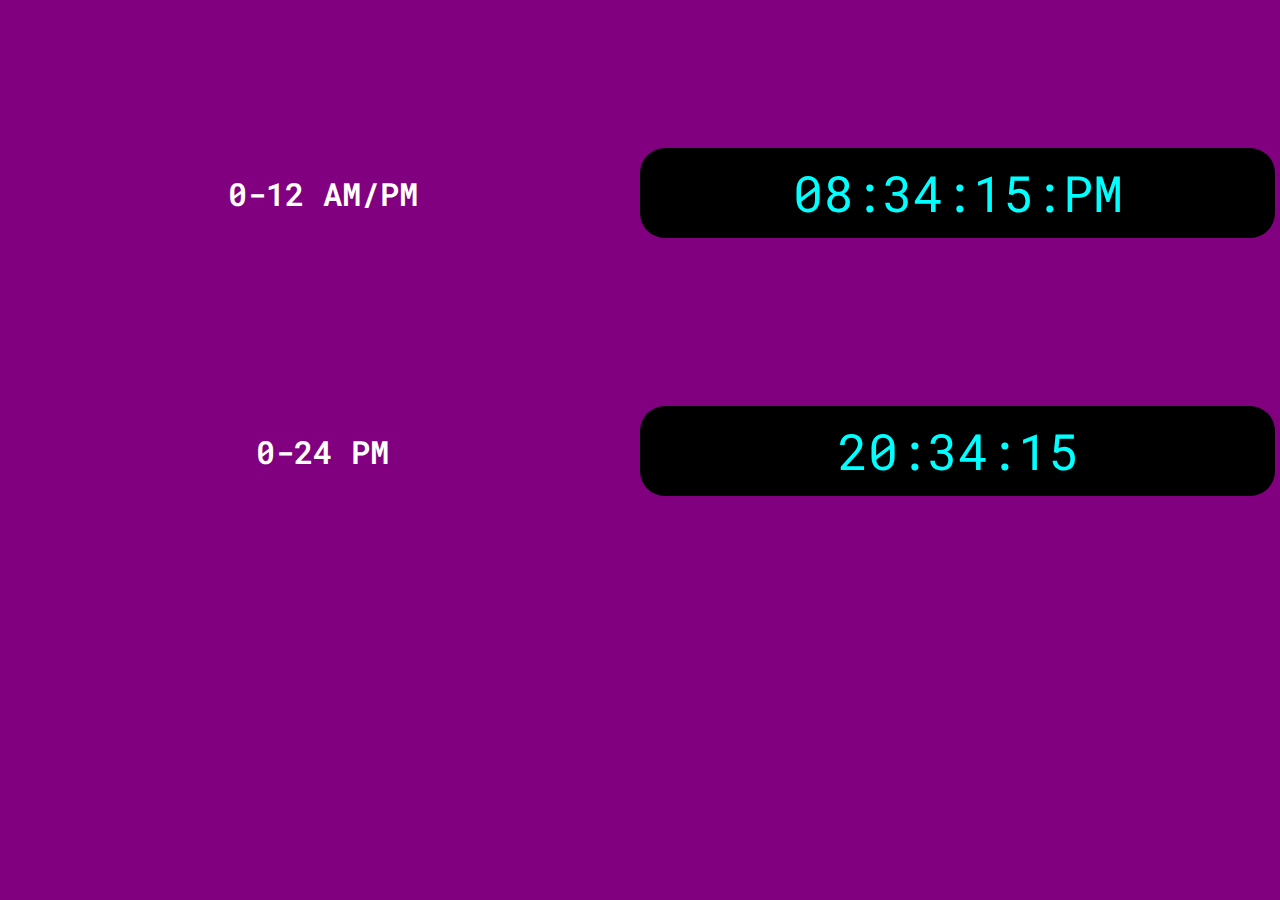
<file: clock/index.html>
<!DOCTYPE html>
<html lang="en">

<head>
  <meta charset="UTF-8" />
  <meta http-equiv="X-UA-Compatible" content="IE=edge" />
  <meta name="viewport" content="width=device-width, initial-scale=1.0" />
  <link rel="stylesheet" href="assets/styles/style.css" />
  <title>Document</title>
</head>

<body>
  <div class="container">
    <div class="relogio">
      <label for="">0-12 AM/PM</label>
      <span id="clock" class="clock"></span>
    </div>
    <!-- <div class="relogio">
      <label for="">0-12 AM/PM</label>
      <span id="clock1" class="clock"></span>
    </div> -->
  </div>

  <div class="container">

    <div class="relogio">
      <label for="">0-24 PM</label>
      <span id="clock1" class="clock"></span>
    </div>
  </div>
  <script src="assets/scripts/script.js"></script>
</body>

</html>
</file>
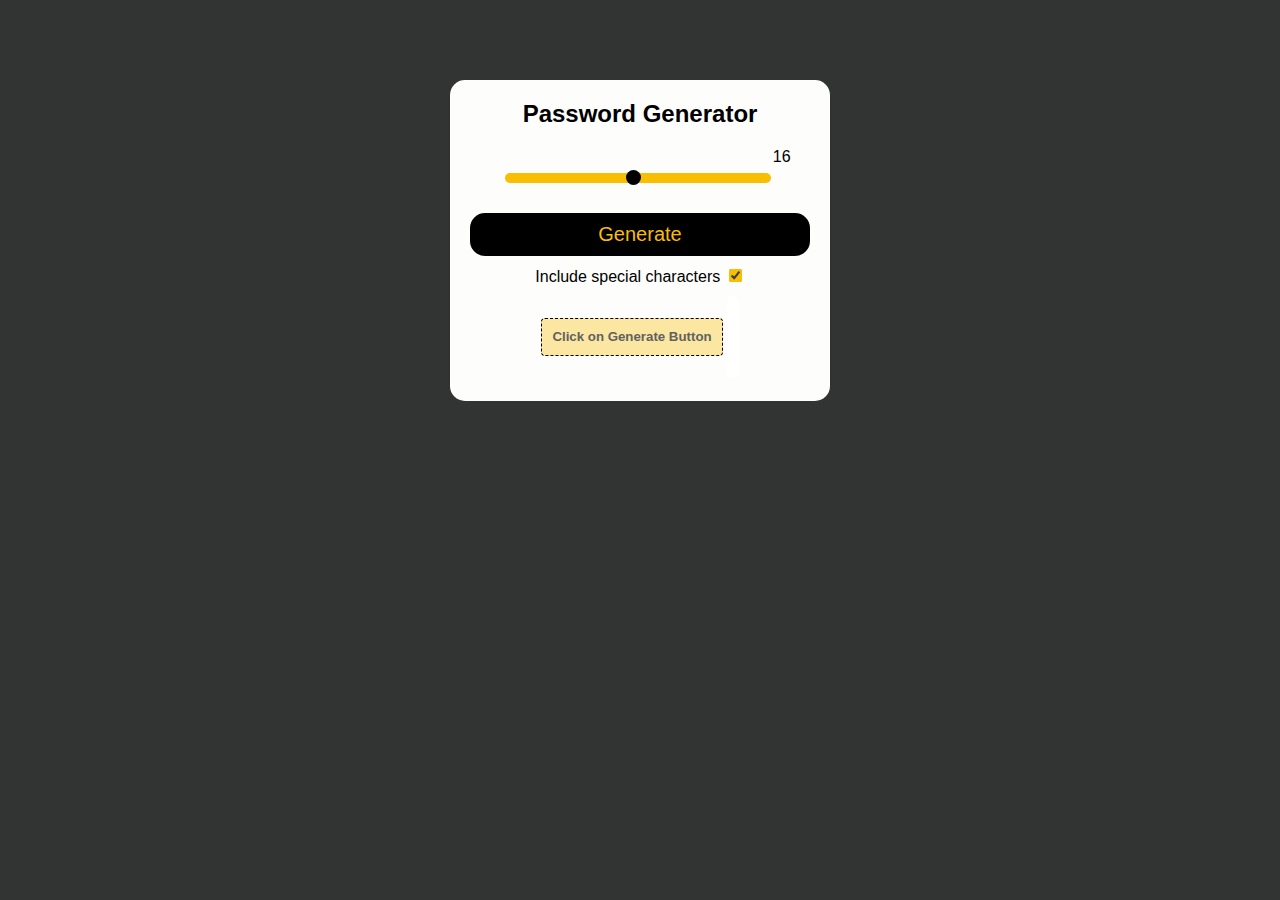
<file: passwordGenerator/index.html>
<!DOCTYPE html>
<html lang="en">
  <head>
    <meta charset="UTF-8" />
    <meta http-equiv="X-UA-Compatible" content="IE=edge" />
    <meta name="viewport" content="width=device-width, initial-scale=1.0" />
    <link rel="stylesheet" href="assets/styles/style.css" />
    <title>Document</title>
  </head>
  <body>
    <div class="container">
      <h2>Password Generator</h2>
      <div class="slider_main">
        <input
          type="range"
          value="15"
          min="1"
          max="30"
          class="slider"
          oninput="this.nextElementSibling.value = this.value"
          id="slider"
        />
        <output>16</output>
      </div>
      <button id="generate" class="action-btn">
        Generate <i class="fab fa-keycdn"></i>
      </button>
      <label
        >Include special characters
        <input type="checkbox" checked="checked" id="checkbox" />
        <span class="checkmark"></span>
      </label>

      <div class="output">
        <h5 id="pwd_txt"><span>Click on Generate Button</span></h5>
        <button id="clipboard" class="clipboard">
          <i class="fas fa-clipboard"></i>
        </button>
      </div>
      <span id="copy_text"></span>
    </div>
    <script src="assets/scripts/script.js"></script>
  </body>
</html>
</file>
<file: clock/assets/styles/style.css>
@import url('https://fonts.googleapis.com/css2?family=Roboto+Mono:wght@100;200;300;400;500;600;700&display=swap');

body {
    font-family: 'Roboto Mono', monospace;
    background: purple;
    margin: 0;
    padding: 0;
    box-sizing: border-box;
}

.container {
    margin-top: 10%;
    margin-bottom: 10%;
    display: flex;
    align-items: center;
    justify-content: center;
}

.relogio {
    width: 100%;
    padding: 20px 5px;
    display: flex;
    justify-content: center;
    margin: 0 auto;
}

.relogio>label {
    font-size: 2em;
    font-weight: 600;
    display: inline-flex;
    align-items: center;
    justify-content: center;
    width: 100%;
    color: #fff;

}

/* .relogio>span {
    width: 100%;
} */

.clock {
    height: 10vh;
    width: 100%;
    background-color: #000;
    color: cyan;
    display: grid;
    place-items: center;
    font-size: 50px;
    border-radius: 25px;
    display: flex;
    justify-content: center;
}
</file>
<file: passwordGenerator/assets/styles/style.css>
/* @import url('https://fonts.googleapis.com/css2?family=Roboto+Mono:wght@100;200;300;400;500;600;700&display=swap');

body {
    font-family: 'Roboto Mono', monospace;
    background: #000;
} */

body {
    background: #313433;
    font-family: sans-serif;
}

.container {
    display: flex;
    background-color: rgb(253, 253, 252);
    flex-direction: column;
    text-align: center;
    width: 30%;
    border-radius: 15px;
    margin: 5rem auto;
    padding-bottom: 1%;
}

.slider {
    -webkit-appearance: none;
    width: 70%;
    height: 10px;
    background: #f7be04;
    border-radius: 15px;
    opacity: 1;
    -webkit-transition: 0.2s;
    transition: opacity 0.2s;
    margin-left: 55px;
    margin-top: 25px;
    margin-bottom: 20px;
}

.slider:hover {
    opacity: 0.5;
}

.slider::-webkit-slider-thumb {
    -webkit-appearance: none;
    width: 15px;
    height: 15px;
    background: #000000;
    border-radius: 50%;
    cursor: pointer;
}

.action-btn {
    background-color: #000;
    border: 0;
    color: #f7be04;
    font-size: 20px;
    cursor: pointer;
    padding: 10px;
    margin: 10px 20px;
    border-radius: 15px;
    opacity: 1;
    transition: opacity 0.2s;
}

lable {
    display: inline;
}

.action-btn:hover {
    opacity: 0.5;
}

.slider_main {
    display: flex;
    flex-direction: row;
}

input[type="checkbox"] {
    accent-color: #f7be04;
}

.output {
    display: flex;
    padding: 10px;
    justify-content: center;
    gap: 4px;
}

.clipboard {
    cursor: pointer;
    border: 0;
    background-color: white;
    color: black;
    border-radius: 15px;
    font-size: 23px;
    opacity: 1;
    transition: opacity 0.2s;
}

.clipboard:hover {
    opacity: 0.5;
}

#pwd_txt {
    min-width: 8rem;
    min-height: 1rem;
    width: fit-content;
    background: #f7be045c;
    padding: 10px;
    border-radius: 4px;
    border: 1px dashed black;
}

#pwd_txt span {
    color: rgb(97, 97, 97);
}

#copy_text {
    color: #434242;
}

@media (max-width: 800px) and (min-width: 500px) {
    .container {
        width: 65%;
    }
}

@media (max-width: 499px) {
    .container {
        width: 98%;
    }
}
</file>
